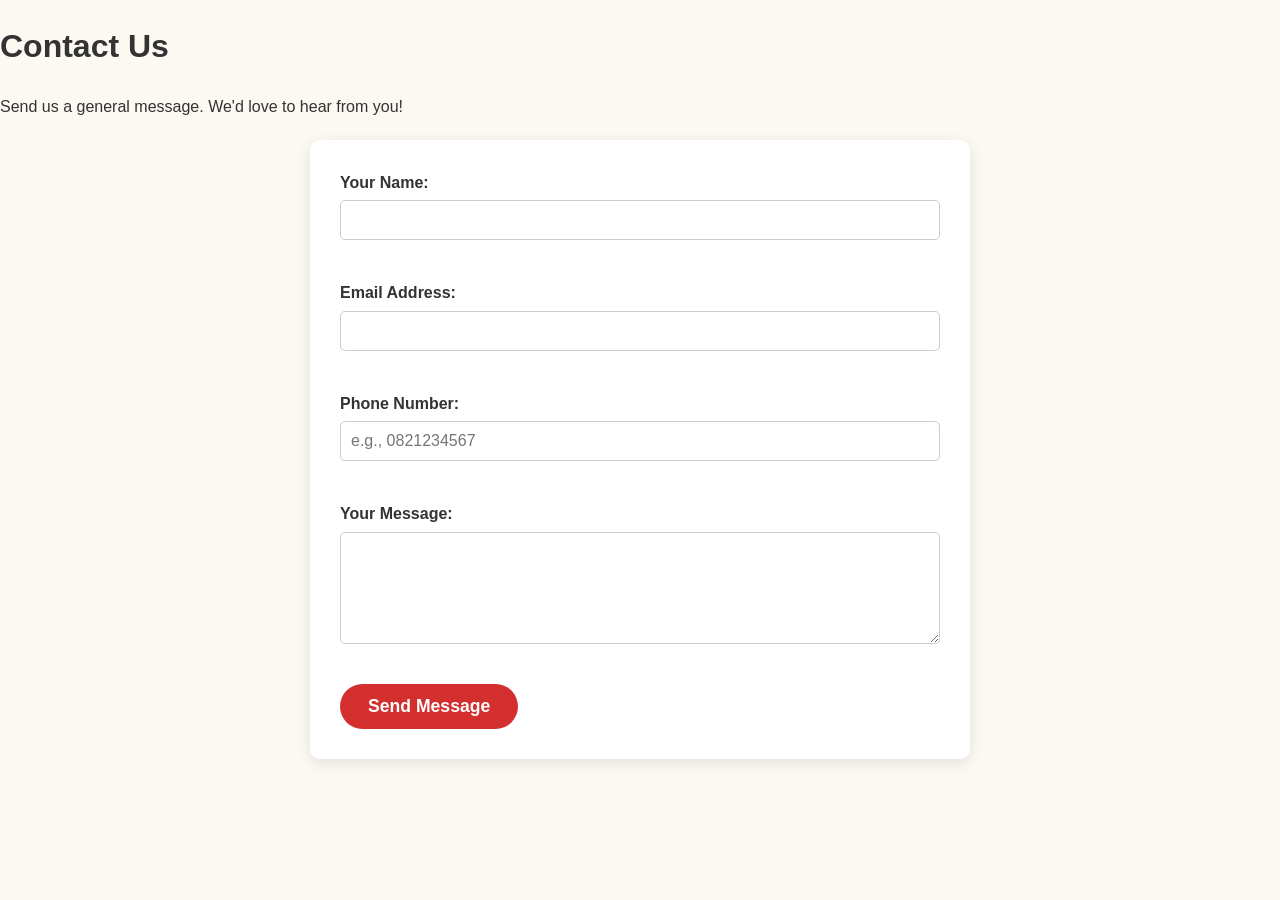
<file: gustav-contact.html>
<!DOCTYPE html>
<html lang="en">
<head>
<meta charset="UTF-8">
<title>Contact Us - Gustav's Pizza</title>
<link rel="stylesheet" href="css/style.css">
</head>
<body>

<h1>Contact Us</h1>
<p>Send us a general message. We'd love to hear from you!</p>

<!-- FORM STARTS HERE -->
<form id="contactForm" class="pizza-form">
<div class="form-group">
<label for="conName">Your Name:</label>
<input type="text" id="conName" name="name" required>
<span class="error-msg" id="conNameError"></span>
</div>

<div class="form-group">
<label for="conEmail">Email Address:</label>
<input type="email" id="conEmail" name="email" required>
<span class="error-msg" id="conEmailError"></span>
</div>

<div class="form-group">
<label for="conPhone">Phone Number:</label>
<!-- Pattern ensures only numbers and specific lengths are allowed -->
<input type="tel" id="conPhone" name="phone" pattern="[0-9]{10}" placeholder="e.g., 0821234567" required>
<span class="error-msg" id="phoneError"></span>
</div>

<div class="form-group">
<label for="conMessage">Your Message:</label>
<textarea id="conMessage" name="message" rows="5" required></textarea>
<span class="error-msg" id="msgError"></span>
</div>

<button type="submit" class="btn">Send Message</button>
<p id="conSuccessMsg" style="color: green; font-weight: bold; display: none;"></p>
</form>

<script src="js/inquiry.js"></script>
</body>
</html>
</file>
<file: css/style.css>
/* =========================================
GUSTAV'S PIZZA PLACE - MAIN STYLESHEET
========================================= */

/* --- General Page Styling --- */
body {
font-family: 'Segoe UI', Tahoma, Geneva, Verdana, sans-serif;
background-color: #fcf8f2; /* Warm, doughy off-white */
color: #333;
margin: 0;
padding: 0;
line-height: 1.6;
}

/* --- Gallery Section --- */
.gallery-section {
padding: 40px 20px;
text-align: center;
max-width: 1000px;
margin: 0 auto;
}

.gallery-section h2 {
color: #d32f2f; /* Tomato Red */
font-size: 2.5rem;
margin-bottom: 20px;
}

.gallery {
display: flex;
gap: 20px;
justify-content: center;
flex-wrap: wrap; /* Allows wrapping on smaller screens */
margin-bottom: 40px;
}

.gallery-img {
width: 30%;
min-width: 250px;
height: 200px;
object-fit: cover;
border-radius: 12px;
box-shadow: 0 4px 8px rgba(0,0,0,0.1);
cursor: pointer;
/* Animation for the hover effect */
transition: transform 0.3s ease, box-shadow 0.3s ease;
}

/* Interactive Hover Effect on Pizzas */
.gallery-img:hover {
transform: translateY(-8px) scale(1.02); /* Floats up slightly */
box-shadow: 0 12px 24px rgba(0,0,0,0.2);
}

/* --- Button Styling --- */
.btn {
display: inline-block;
padding: 12px 28px;
background-color: #d32f2f; /* Tomato Red */
color: white;
border: none;
border-radius: 30px; /* Pill shape */
font-size: 1.1rem;
font-weight: bold;
cursor: pointer;
text-decoration: none;
/* Animation */
transition: background-color 0.3s ease, transform 0.2s ease;
}

.btn:hover {
background-color: #b71c1c; /* Darker Red */
transform: scale(1.05);
}

/* --- Modal (Pop-up) Styling --- */
.modal {
display: none; /* Hidden by default */
position: fixed;
z-index: 1000;
left: 0;
top: 0;
width: 100%;
height: 100%;
background-color: rgba(0,0,0,0.7); /* Dark background overlay */
backdrop-filter: blur(4px); /* Modern blur effect */
}

.modal-content {
background-color: #fff8e1; /* Warm dough color */
margin: 10% auto;
padding: 30px;
border: 4px solid #d32f2f; /* Red border */
width: 80%;
max-width: 500px;
border-radius: 15px;
position: relative;
box-shadow: 0 10px 30px rgba(0,0,0,0.5);
/* Animation for popping open */
animation: popIn 0.3s ease-out;
}

@keyframes popIn {
from { transform: scale(0.8); opacity: 0; }
to { transform: scale(1); opacity: 1; }
}

.modal-content h2 {
color: #d32f2f;
margin-top: 0;
}

.close-btn {
color: #d32f2f;
position: absolute;
top: 10px;
right: 20px;
font-size: 32px;
font-weight: bold;
cursor: pointer;
transition: color 0.2s;
}

.close-btn:hover {
color: black;
}
/* =========================================
FORM STYLES
========================================= */
.pizza-form {
background-color: white;
max-width: 600px;
margin: 20px auto;
padding: 30px;
border-radius: 10px;
box-shadow: 0 4px 15px rgba(0,0,0,0.1);
}

.form-group {
margin-bottom: 20px;
display: flex;
flex-direction: column;
}

.form-group label {
font-weight: bold;
margin-bottom: 5px;
color: #333;
}

.form-group input,
.form-group select,
.form-group textarea {
padding: 10px;
border: 1px solid #ccc;
border-radius: 5px;
font-family: inherit;
font-size: 1rem;
}

.form-group input:focus,
.form-group select:focus,
.form-group textarea:focus {
outline: none;
border-color: #d32f2f;
box-shadow: 0 0 5px rgba(211, 47, 47, 0.3);
}

.error-msg {
color: red;
font-size: 0.85rem;
margin-top: 5px;
height: 15px; /* Keeps layout from jumping when error appears */
}
</file>
